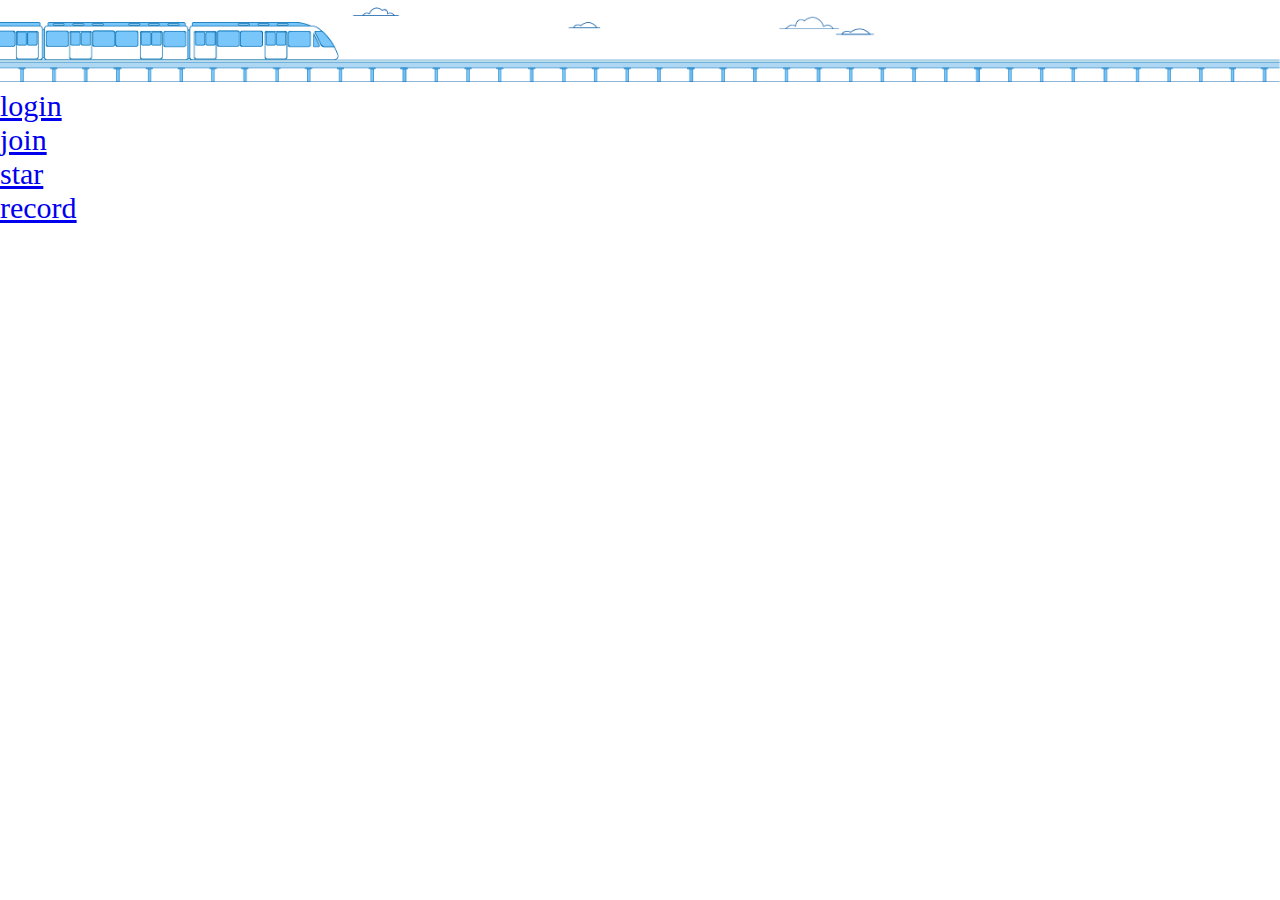
<file: index.html>
<!DOCTYPE html>
<html lang="en">
<head>
    <meta charset="UTF-8">
    <meta http-equiv="X-UA-Compatible" content="IE=edge">
    <meta name="viewport" content="width=device-width, initial-scale=1.0">
    <title>Document</title>

    <style>
        * { margin: 0; padding: 0; box-sizing: border-box; }
        div {
            font-size: 30px;
        }
    </style>
</head>
<body>
    <header>
        <div>
            <img src="./img/Artboard 152000.png" alt="" style=" width: 100%;">
        </div>
    </header>
    <div><a href="./login.html">login</a></div>
    <div><a href="./join.html">join</a></div>
    <div><a href="./star.html">star</a></div>
    <div><a href="./record.html">record</a></div>
</body>
</html>
</file>
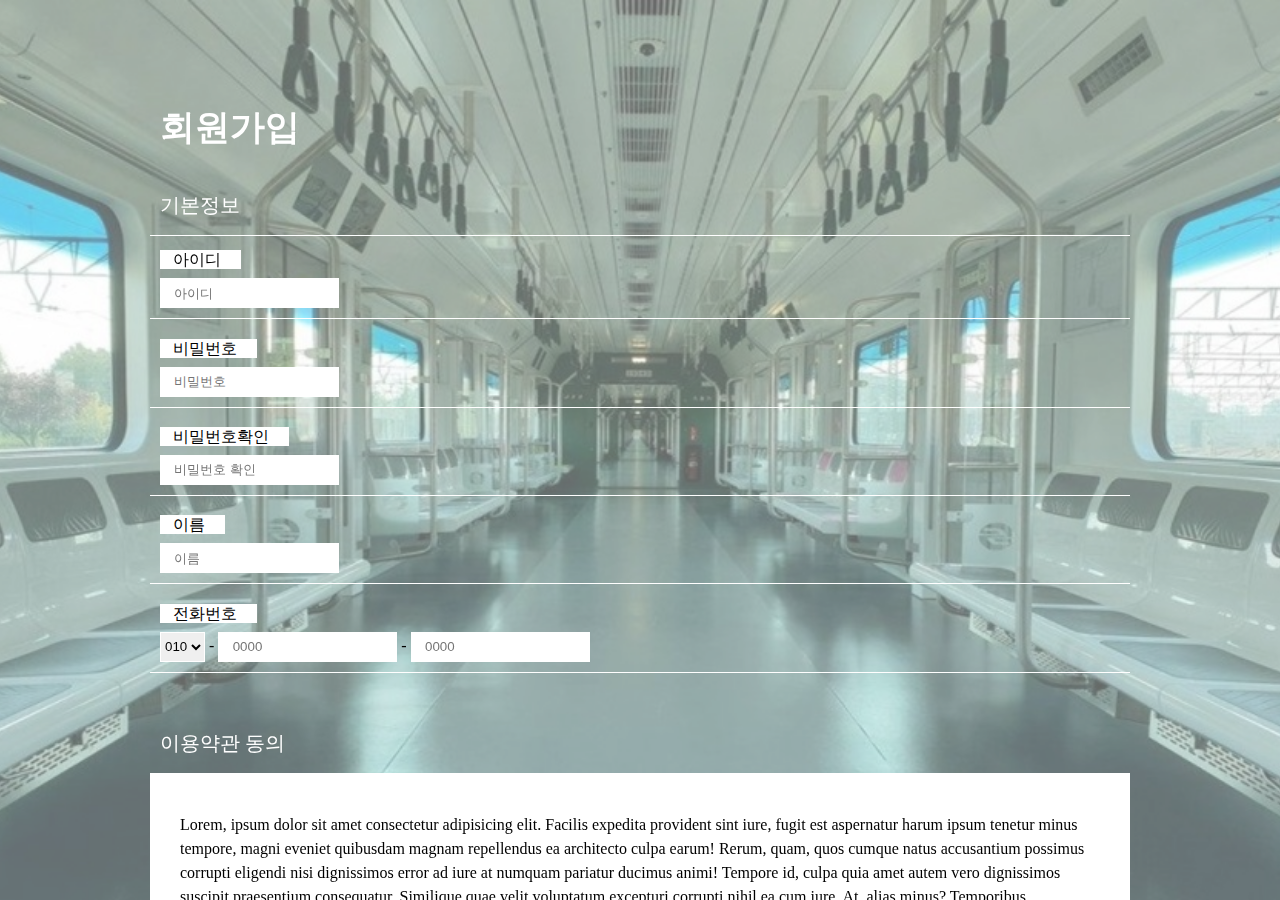
<file: join.html>
<!DOCTYPE html>
<html lang="ko">
<head>
    <meta charset="UTF-8">
    <meta name="viewport" content="width=device-width, initial-scale=1.0">
    <link rel="stylesheet" href="./css/reset.css">
    <link rel="stylesheet" href="./css/join.css">
    <title>join</title>
</head>
<body>
    <div id="wrap">
        <section id="section" class="joinPage">
            <div class="joinBox row">
                <h2>회원가입</h2>
                <form action="#none" method="post">
                    <fieldset>
                        <h3>기본정보</h3>
                        <ul>
                            <li class="cf">
                                <label for="idbox" class="ooo">아이디</label>
                                <div class="ap">
                                    <input class="w100p" type="text" placeholder="아이디" name="idbox" maxlength="10"></input>
                                </div>
                            </li>
                            <li class="cf">
                                <label for="pwbox" class="ooo">비밀번호</label>
                                <div class="ap">
                                    <input class="w100p" type="password" placeholder="비밀번호" name="pwbox"></input>
                                </div>
                            </li>
                            <li class="cf">
                                <label for="pwboxok" class="ooo">비밀번호확인</label>
                                <div class="ap">
                                    <input class="w100p" type="password" placeholder="비밀번호 확인" name="pwboxok"></input>
                                </div>
                            </li>
                            <li class="cf">
                                <label for="irum" >이름</label>
                                <div class="ap">
                                    <input class="w100p" type="text" placeholder="이름" name="irum"></input>
                                </div>
                            </li>
                            <li class="cf">
                                <label for="hp">전화번호</label>
                                <div class="ap">
                                    <select name="hp" id="hp">
                                        <option value="010">010</option>
                                    </select>
                                    -
                                    <input type="text" id="hp1" name="hp1" placeholder="0000">
                                    -
                                    <input type="text" id="hp2" name="hp2" placeholder="0000">
                                </div>
                            </li>
                        </ul>
                    </fieldset>
                    <fieldset>
                        <legend>이용약관개인정보수집동의</legend>
                        <h3 class="hh">이용약관 동의</h3>
                        <div class="agree">
                            <div class="guide">
                                Lorem, ipsum dolor sit amet consectetur adipisicing elit. Facilis expedita provident sint iure, fugit est aspernatur harum ipsum tenetur minus tempore, magni eveniet quibusdam magnam repellendus ea architecto culpa earum!
                                Rerum, quam, quos cumque natus accusantium possimus corrupti eligendi nisi dignissimos error ad iure at numquam pariatur ducimus animi! Tempore id, culpa quia amet autem vero dignissimos suscipit praesentium consequatur.
                                Similique quae velit voluptatum excepturi corrupti nihil ea cum iure. At, alias minus? Temporibus repellendus, iure quis ullam provident exercitationem ipsam mollitia unde aliquam. Magni fugit recusandae quidem sit laboriosam!
                                Sed aut distinctio repellat ab. Obcaecati, iure! Facere minima autem dolorum consectetur sapiente aspernatur beatae. Dolorem eligendi provident at vero laboriosam earum animi, nihil explicabo ullam nobis, sed omnis iure?
                                Veniam magnam, quibusdam libero maiores laboriosam tenetur beatae tempora deserunt. Nesciunt exercitationem dolore, necessitatibus eligendi adipisci libero vitae quis nostrum accusantium officiis laboriosam? Debitis explicabo eligendi ut ratione eveniet quasi.
                                Optio, reprehenderit illo? Delectus doloribus iusto vero impedit ratione, expedita quos consequatur ad praesentium ea? Amet, accusamus fugiat officiis culpa deserunt error excepturi cum atque, natus aliquam rerum doloremque distinctio.
                                Quam vel quis modi magni, harum officiis autem. Voluptatum natus maxime reprehenderit? Unde accusantium suscipit, recusandae veritatis beatae at. Perferendis architecto tempora cupiditate libero ut est iure molestiae quisquam eius?
                                Excepturi suscipit, esse facilis ut a doloremque fugit laborum accusamus nostrum quo, autem consequatur minima? Pariatur rerum cum vitae quod autem sint dolores earum, praesentium, blanditiis non consequuntur quia quam.
                                Beatae quis error quidem modi impedit reprehenderit qui placeat animi rem dicta nobis excepturi sed, aperiam ipsa omnis voluptatum quasi, earum accusamus esse alias quo. Repudiandae repellendus magnam sit obcaecati!
                                Enim fuga earum iusto aliquid qui, eveniet fugit non debitis dolores aut minus, minima laboriosam eos ipsam vitae corporis blanditiis ducimus sequi exercitationem officiis excepturi reiciendis alias. Repellendus, laborum dolor?
                            </div>
                            <p><span>이용약관에 동의하십니까?</span> <input type="checkbox" value="ok" name="guide" id="guide"> <label for="guide">동의함</label></p>
                        </div>
                    </fieldset>
                    <div class="btn">
                        <button type="submit"><a href="./login.html">취소</a></button>
                        <button type="reset"><a href="./login.html">완료</a></button>
                    </div>
                </form>
            </div>
        </section>
    </div>
</body>
</html>
</file>
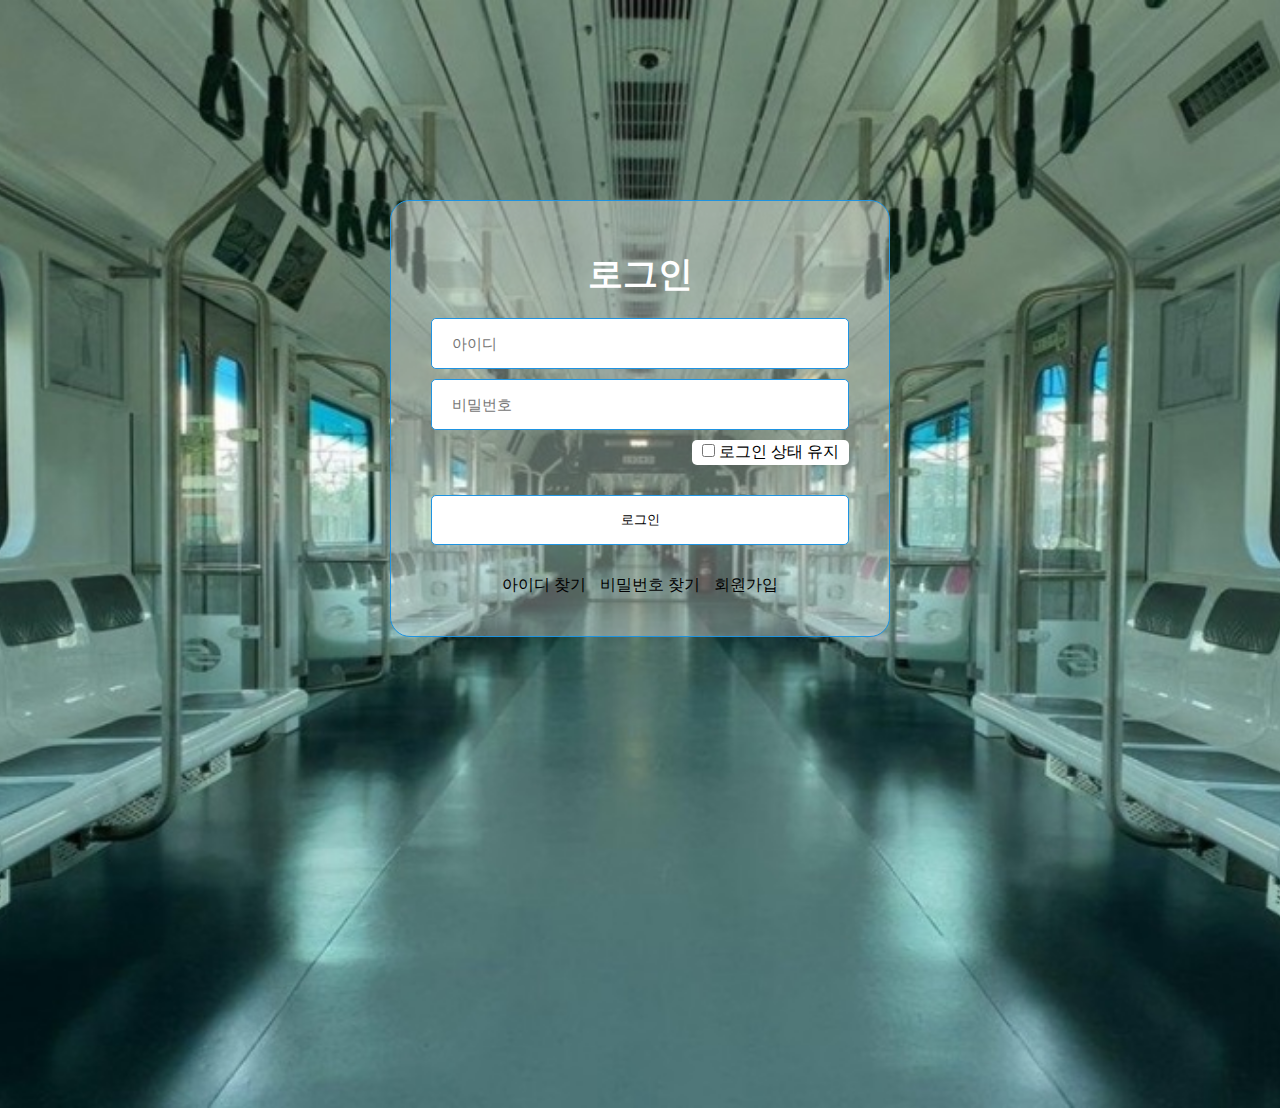
<file: login.html>
<!DOCTYPE html>
<html lang="en">
<head>
    <meta charset="UTF-8">
    <meta http-equiv="X-UA-Compatible" content="IE=edge">
    <meta name="viewport" content="width=device-width, initial-scale=1.0">
    <title>login</title>
    <link rel="stylesheet" href="./css/login.css">
</head>
<body>
    <div id="login">
        <div class="loginbox">
            <h2>로그인</h2>
            <form action="#" method="post" name="loginform" autocomplete="off">
                <p class="idpw">
                    <input type="text" name="idt" placeholder="아이디">
                    <label for="idt" class="bimg"></label>
                </p>
                <p class="idpw">
                    <input type="password" name="pw" placeholder="비밀번호">
                    <label for="pw" class="bimg"></label>
                </p>
                <div class="box2">
                    <div class="loginok">
                        <input type="checkbox" value="ok" name="loging">
                        <label for="loging">
                            <span class="bgimg bglogin"></span>
                            로그인 상태 유지
                        </label>
                    </div>
                </div>
                <button type="submit">로그인</button>
                <div class="atext">
                    <a href="#">아이디 찾기</a>
                    <a href="#">비밀번호 찾기</a>
                    <a href="./join.html">회원가입</a>
                </div>
            </form>
        </div>
    </div>
</body>
</html>
</file>
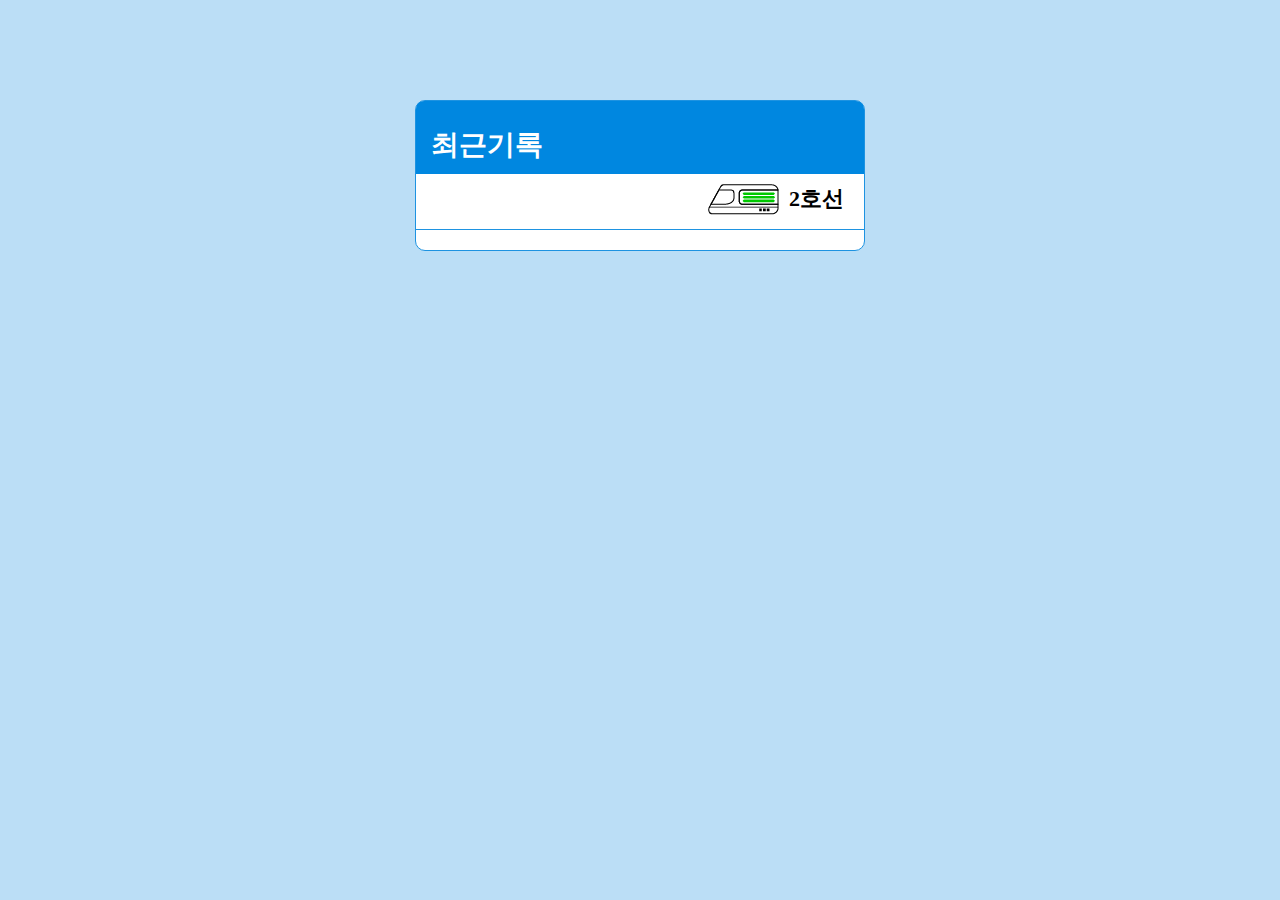
<file: record.html>
<!DOCTYPE html>
<html lang="en">
<head>
    <meta charset="UTF-8">
    <meta http-equiv="X-UA-Compatible" content="IE=edge">
    <meta name="viewport" content="width=device-width, initial-scale=1.0">
    <title>star</title>
    <link rel="stylesheet" href="./css/record.css">

</head>
<body>
    <div id="record">
        <h2>최근기록</h2>
        <div class="hd">
            <div><img src="./img/sdafadasdadsa2000.png" alt=""></div>
            <h3>2호선</h3>
        </div>
        <div class="rec">
            <!-- <div class="cord">
                <a href="#">강남</a>
            </div> -->
        </div>
        <div class="re"></div>
    </div>

    <script src="./js/record.js"></script>
</body>
</html>
</file>
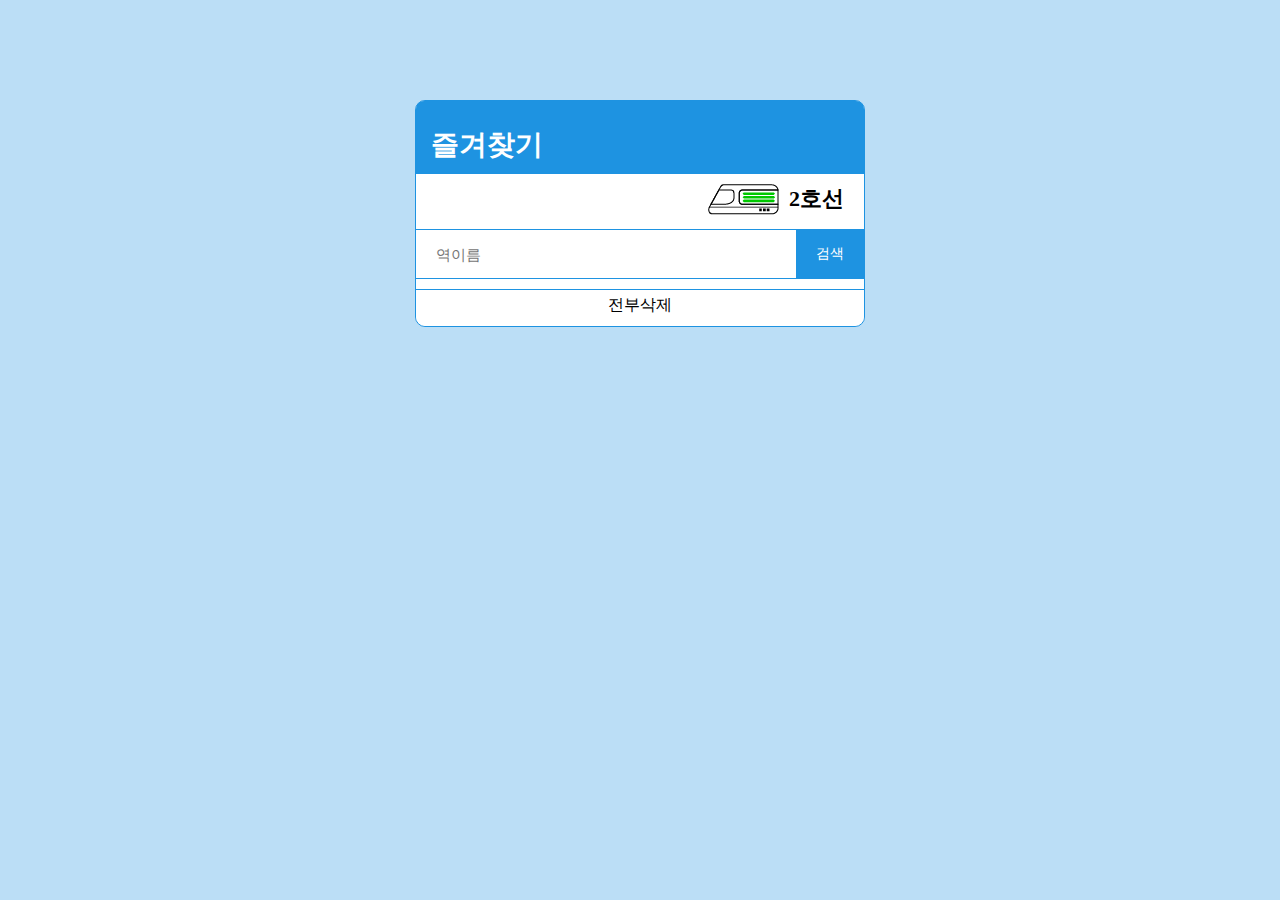
<file: star.html>
<!DOCTYPE html>
<html lang="en">
<head>
    <meta charset="UTF-8">
    <meta http-equiv="X-UA-Compatible" content="IE=edge">
    <meta name="viewport" content="width=device-width, initial-scale=1.0">
    <title>star</title>
    <link rel="stylesheet" href="./css/star2.css">

</head>
<body>
    <div id="star">
        <h2>즐겨찾기</h2>
        <div class="hd">
            <div><img src="./img/sdafadasdadsa2000.png" alt=""></div>
            <h3>2호선</h3>
        </div>
        <form>
            <input type="text" placeholder="역이름">
            <button type="submit">검색</button>
        </form>
        <!-- <ul class="starlist">
            <li>
                <input type="text" value="강남역" disabled>
                <button type="button">추가</button>
            </li>
        </ul> -->
        <!-- <ul class="starlist">
            <li>
                <input type="text" value="강남역" disabled>
                <button type="button">삭제</button>
            </li>
        </ul> -->
        <div class="btn">
            <a href="#">전부삭제</a>
        </div>
    </div>

    <script src="./js/star2.js"></script>
</body>
</html>
</file>
<file: css/join.css>
@charset "utf-8";

* { margin:0; padding:0; box-sizing:border-box; outline:none; }
input { border: none; }


body {
  background-image: url(../img/77254_27169_036.jpg);
  background-repeat: no-repeat;
  background-size: cover;
  background-position: center;
  overflow: hidden;
}

/* 전체 스크롤 박스안에 넣어버리기 */
/* 반응형 퍼센트로 바꾸기 */

#wrap {
  width: 100%;
  height: 100%;
  background: rgba(255, 255, 255, 0.4);
  overflow-y: scroll;
}

.row {
  width: 1000px;
  margin: 0 auto;
  padding: 0 10px;
}

.joinPage .joinBox {
  padding-top: 90px;
}
.joinPage .joinBox p {
  line-height: 1.5em;
}
.joinPage .joinBox h2 {
  font-size: 30px;
  padding: 20px 10px;
  color: #fff;
  font-weight: bold;
  font-size: 35px;
}
.joinPage .joinBox .btn {
  text-align: center;
}
.joinPage .joinBox .btn button {
  width: 100px;
  height: 40px;
  border: none;
  background: #fff;
  margin: 70px 10px;
  border-radius: 8px;
  color: #000;
  font-size: 20px;
  cursor: pointer;
}
.joinPage .joinBox .btn button[type=submit] {
  background: none;
  border: 1px solid #fff;
}


.joinPage .joinBox form h3 {
  font-size: 18px;
  padding: 30px 10px 20px 10px;
  /* font-weight: bold; */
  font-size: 20px;
  color: #fff;
}
.joinPage .joinBox form .cf {
  margin-bottom: 10px;
  border-bottom: 1px solid #fff;
  padding-top: 10px;
}
.joinPage .joinBox form .cf:first-child {
  border-top: 1px solid #fff;
  padding-top: 15px;
}
.joinPage .joinBox form .cf label {
  padding: 1px 20px 1px 13px;
  margin-left: 10px;
  text-align: left;
  vertical-align: middle;
  background: #fff;
}
.joinPage .joinBox form .cf .ap {
  padding: 10px;
  text-align: left;
  vertical-align: middle;
}

.joinPage .joinBox form .cf input[type=checkbox],
.joinPage .joinBox form .cf input[type=radio],
.joinPage .joinBox form .cf input[type=checkbox] + label,
.joinPage .joinBox form .cf input[type=radio] + label {
  vertical-align: middle;
}
.joinPage .joinBox form .cf input[type=text],
.joinPage .joinBox form .cf input[type=password],
.joinPage .joinBox form .cf select {
  height: 30px;
  border: 1px solid #fff;
  text-indent: 1em;
  vertical-align: middle;
}
.joinPage .joinBox form .cf select {
  text-indent: 0em;
}

.joinPage .joinBox form .cf textarea {
  width: 80%;
  height: 100px;
  border: 1px solid #fff;
  padding: 10px;
}

.joinPage .joinBox form .hh {
  margin-top: 20px;
} 
.joinPage .joinBox form .agree {
  background: #fff;
  padding: 30px 20px 10px 20px;
}
.joinPage .joinBox form .agree > div {
  background: #fff;
  height: 100px;
  overflow-y: auto;
  line-height: 1.5;
  padding: 10px;
  margin-bottom: 20px;
}
.joinPage .joinBox form .agree input {
  margin-left: 10px;
}

@media screen and (max-width: 1020px) {
  .row {
    width: 100%;
    margin: 0 auto;
    padding: 0 10px;
  }
  
}
</file>
<file: css/login.css>
body {
  height: 100vh;
  overflow: hidden;
  background-image: url(../img/77254_27169_036.jpg);
  background-repeat: no-repeat;
  background-size: cover;
  background-position: center;
  overflow-y: scroll;
}

#login * {
  margin: 0;
  padding: 0;
  box-sizing: border-box;
  outline: none;
}
#login a {
  color: inherit;
  text-decoration: none;
}
#login input {
  border: none;
}
#login .loginbox {
  width: 500px;
  margin: 200px auto;
  padding: 40px 40px;
  background: rgba(255, 255, 255, 0.33);
  border-radius: 20px;
  border: 1px solid rgb(30, 147, 225);
}
#login .loginbox h2 {
  font-size: 28px;
  text-align: center;
  padding: 10px;
  color: #fff;
  font-weight: bold;
  font-size: 35px;
}
#login .loginbox .idpw {
  font-size: 14px;
  border: 1px solid rgb(30, 147, 225);
  margin-top: 10px;
  border-radius: 5px;
  background: #fff;
}
#login .loginbox .idpw input {
  width: 100%;
  padding: 16px 20px;
  border-radius: 5px;
  font-size: 15px;
}
#login .loginbox .box2 {
  display: flex;
  margin-top: 10px;
  justify-content: flex-end;
}
#login .loginbox .box2 .loginok {
  background: #fff;
  padding: 2px 10px;
  border-radius: 5px;
}
#login .loginbox button[type=submit] {
  border: 1px solid rgb(30, 147, 225);
  background: none;
  width: 100%;
  height: 50px;
  border-radius: 5px;
  margin: 30px 0 10px 0;
  cursor: pointer;
  background: #fff;
}
#login .loginbox .atext {
  text-align: center;
  margin-top: 20px;
}
#login .loginbox .atext a {
  padding: 0 5px;
}
@media screen and (max-width: 510px) {
  #login .loginbox {
    width: 90%;
    margin: 300px auto;
    padding: 20px 20px;
    background: rgba(255, 255, 255, 0.33);
    border-radius: 20px;
    border: 1px solid rgb(30, 147, 225);
  }
  #login .loginbox .idpw {
    font-size: 14px;
    border: 1px solid rgb(30, 147, 225);
    margin-top: 8px;
    background: #fff;
  }
  #login .loginbox .idpw input {
    width: 100%;
    padding: 14px 14px;
    border-radius: 5px;
  }
  #login .loginbox .box2 {
    display: flex;
    margin-top: 6px;
    justify-content: flex-end;
  }
  #login .loginbox .box2 .loginok {
    font-size: 14px;
    background: #fff;
    padding: 2px 10px;
    border-radius: 5px;
  }
  #login .loginbox button[type=submit] {
    border: 1px solid rgb(30, 147, 225);
    background: none;
    width: 100%;
    height: 45px;
    border-radius: 5px;
    margin: 30px 0 0 0;
    cursor: pointer;
    background: #fff;
  }
  #login .loginbox .atext {
    font-size: 14px;
    word-break: keep-all;
    text-align: center;
    margin-top: 10px;
  }
  #login .loginbox .atext a {
    padding: 0 5px;
    display: block;
    padding-top: 5px;
  }
}/*# sourceMappingURL=login.css.map */
</file>
<file: css/record.css>
@charset "utf-8";

* { margin:0; padding:0; box-sizing:border-box; outline:none; }
a { color:inherit; text-decoration:none; }

body {
    background: rgba(30, 147, 225, 0.3);
}
#record {
    width: 450px;
    margin: 100px auto;
    border: 1px solid rgb(30, 147, 225);
    border-radius: 10px;
    background: #fff;
}
#record > h2 {
    font-size: 28px;
    padding: 25px 0 10px 15px;
    background: rgb(0, 135, 224);
    border-radius: 8px 8px 0 0;
    color: #fff;
}
#record .hd{
    display: flex;
    justify-content: flex-end;
    padding: 5px 15px 0px 0px;
    border-bottom: 1px solid rgb(30, 147, 225);
}
#record .hd > div {
    padding: 5px 5px 0px 0px;
}
#record .hd > h3 {
    font-size: 22px;
    padding: 5px;
    padding-bottom: 15px;
}

#record .rec {
    margin-bottom: 20px;
}
#record .cord {
    width: 100%;
    padding: 5px;
    border-bottom: 1px solid rgb(30, 147, 225);
    text-align: center;
    background-color: #fff;
}

@media screen and (max-width: 460px) {
    #record {
        width: 300px;
        margin: 100px auto;
        border: 1px solid rgb(30, 147, 225);
        border-radius: 10px;
        background: #fff;
    }
    #record .btn > a {
        text-align: center;
        background: #fff;
        padding: 5px 110px 10px 110px;
        border-radius: 0 0 10px 10px;
    }
}
</file>
<file: css/star2.css>
@charset "utf-8";

* { margin:0; padding:0; box-sizing:border-box; outline:none; }
a { color:inherit; text-decoration:none; }
input { border: none; }
ul { list-style: none; }

body {
    background: rgba(30, 147, 225, 0.3);
}
#star {
    width: 450px;
    margin: 100px auto;
    border: 1px solid rgb(30, 147, 225);
    border-radius: 10px;
    background: #fff;
}
#star > h2 {
    font-size: 28px;
    padding: 25px 0 10px 15px;
    background: rgb(30, 147, 225);
    border-radius: 8px 8px 0 0;
    color: #fff;
}
#star .hd{
    display: flex;
    justify-content: flex-end;
    padding: 5px 15px 0px 0px;
}
#star .hd > div {
    padding: 5px 5px 0px 0px;
}
#star .hd > h3 {
    font-size: 22px;
    padding: 5px;
}

#star > form {
    margin-top: 10px;
    display: flex;
    height: 50px;
    font-size: 14px;
}
#star > form > input {
    flex: 1;
    padding-left: 20px;
    border: 1px solid rgb(30, 147, 225);
    border-left: none;
    border-right: none;
    font-size: 15px;
}
#star > form > button {
    border: none;
    background: none;
    padding: 0 20px;
    cursor: pointer;
    background: rgb(30, 147, 225);
    color: #fff;
    font-size: 14px;
}
#star > form > button:hover {
    background: rgb(184, 207, 223);
}

#star .itext {
    /* margin-top: 20px; */
    margin-bottom: 20px;
}
#star .itext > li {
    display: flex;
}
#star .itext > li > input {
    flex: 1;
    padding: 10px 20px;
    background: none;
    border-bottom: 1px solid rgb(30, 147, 225);
    background-color: #fff;
}
#star .itext > li > button {
    border: none;
    padding: 0 20px;
    cursor: pointer;
    background: rgb(30, 147, 225);
    font-size: 14px;
    color: #fff;
}
#star .itext > li > button:hover {
    background: rgb(184, 207, 223);
}

#star .starlist {
    /* margin-top: 20px; */
    margin-bottom: 20px;
}
#star .starlist > li {
    display: flex;
}
#star .starlist > li > div {
    flex: 1;
    padding: 10px 20px;
    border-bottom: 1px solid rgb(30, 147, 225);
    background-color: #fff;
    font-size: 13px;
}
#star .starlist > li > button {
    border: none;
    padding: 0 20px;
    cursor: pointer;
    background: rgb(30, 147, 225);
    font-size: 14px;
    color: #fff;
}
#star .starlist > li > button:hover {
    background: rgb(184, 207, 223);
}

#star .btn {
    text-align: center;
    margin-top: 10px;
    padding: 5px 5px 10px 5px;
    border-top: 1px solid rgb(30, 147, 225);
    background: #fff;
    border-radius: 0 0 10px 10px;
}
#star .btn:hover {
    background: rgb(174, 203, 223);
}
#star .btn > a {
    text-align: center;
    background: #fff;
    padding: 5px 185px 10px 185px;
    border-radius: 0 0 10px 10px;
}
#star .btn > a:hover {
    background: rgb(184, 207, 223);
}

@media screen and (max-width: 460px) {
    #star {
        width: 300px;
        margin: 100px auto;
        border: 1px solid rgb(30, 147, 225);
        border-radius: 10px;
        background: #fff;
    }
    #star > form {
        margin-top: 10px;
        display: flex;
        height: 40px;
        font-size: 14px;
    }
    #star .btn > a {
        text-align: center;
        background: #fff;
        padding: 5px 110px 10px 110px;
        border-radius: 0 0 10px 10px;
    }
}
</file>
